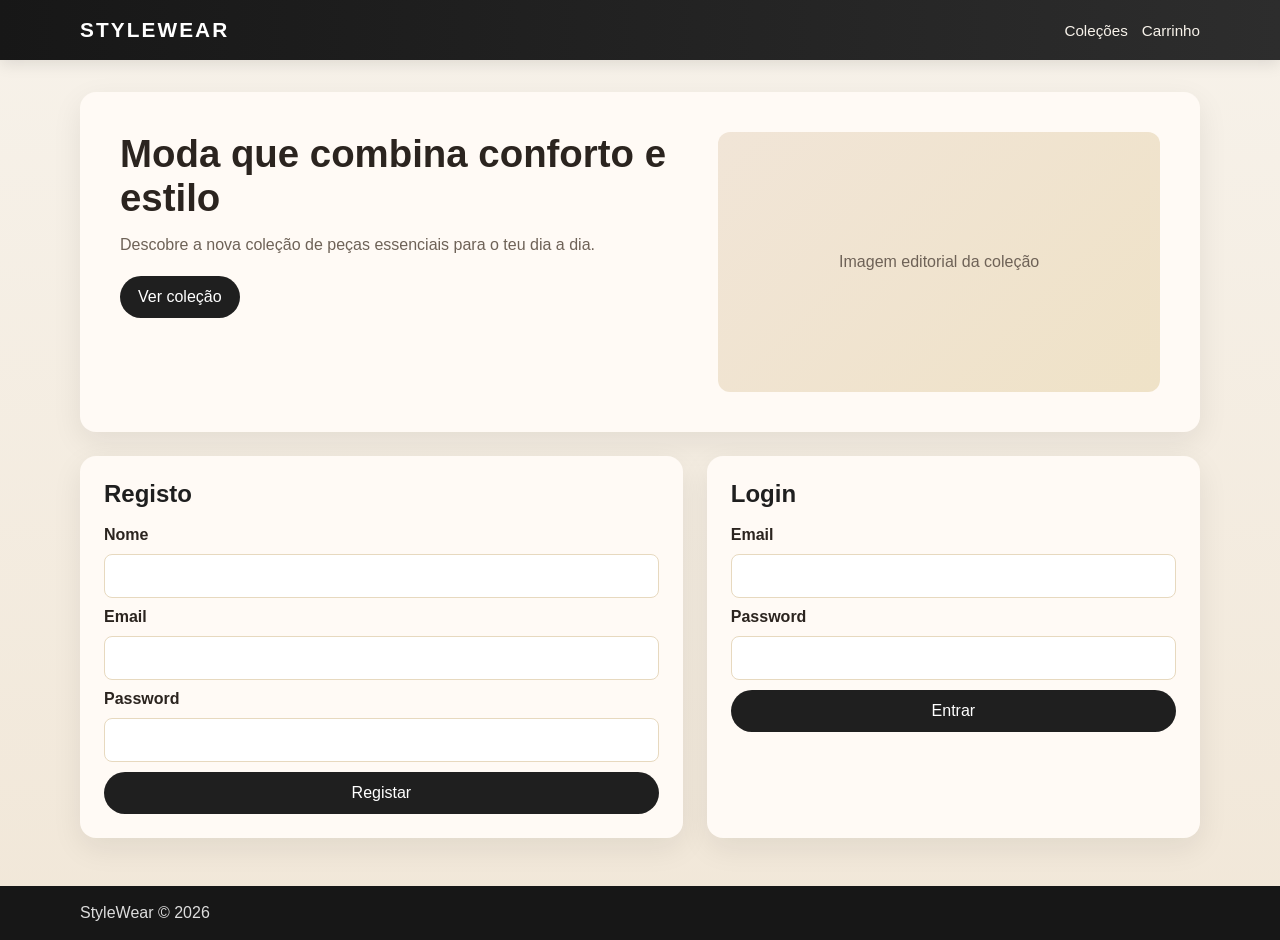
<file: index.html>
<!DOCTYPE html>
<html lang="pt">
<head>
    <meta charset="UTF-8">
    <title>StyleWear | Início</title>
    <link rel="stylesheet" href="styles/style.css">
    <meta name="viewport" content="width=device-width, initial-scale=1.0">
</head>
<body>

<header>
    <div class="header-inner">
        <a class="logo" href="index.html">StyleWear</a>
        <nav>
            <a href="produtos.html">Coleções</a>
            <a href="carrinho.html">Carrinho</a>
        </nav>
    </div>
</header>

<main>
    <div class="main-wrap">
        <section class="hero">
            <div class="hero-text">
                <h1>Moda que combina conforto e estilo</h1>
                <p>Descobre a nova coleção de peças essenciais para o teu dia a dia.</p>
                <a href="produtos.html"><button>Ver coleção</button></a>
            </div>
            <div class="hero-visual">Imagem editorial da coleção</div>
        </section>

        <section class="auth-layout">
            <div class="auth-panel">
                <h2>Registo</h2>
                <form action="scripts/novoregisto.php" method="POST" onsubmit="return validarRegisto();">
                    <label for="nome">Nome</label>
                    <input type="text" id="nome" name="nome" required>

                    <label for="email">Email</label>
                    <input type="email" id="email" name="email" required>

                    <label for="password">Password</label>
                    <input type="password" id="password" name="password" required>

                    <button type="submit">Registar</button>
                </form>
            </div>

            <div class="auth-panel">
                <h2>Login</h2>
                <form action="scripts/login.php" method="POST">
                    <label for="login-email">Email</label>
                    <input type="email" id="login-email" name="email" required>

                    <label for="login-password">Password</label>
                    <input type="password" id="login-password" name="password" required>

                    <button type="submit">Entrar</button>
                </form>
            </div>
        </section>
    </div>
</main>

<footer>
    <div class="footer-wrap">
        <p>StyleWear © 2026</p>
    </div>
</footer>

<script src="scripts/validacao.js"></script>
</body>
</html>
</file>
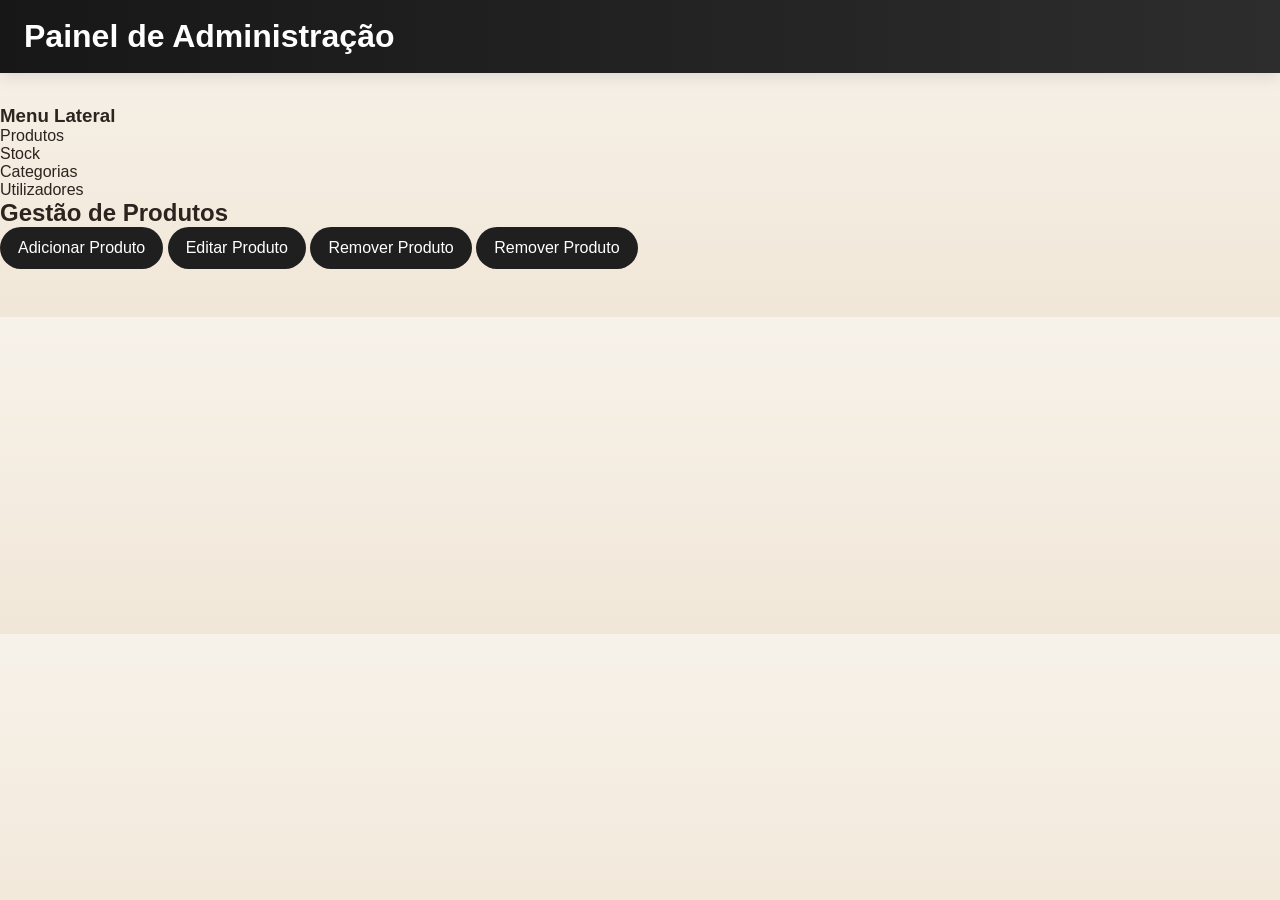
<file: admin.html>
<!DOCTYPE html>
<html lang="pt">
<head>
    <meta charset="UTF-8">
    <title>Administração</title>
    <link rel="stylesheet" href="styles/style.css">
    <meta name="viewport" content="width=device-width, initial-scale=1.0">
</head>
<body>

<header>
    <h1>Painel de Administração</h1>
</header>

<main>

    <aside>

        <h3>Menu Lateral</h3>

        <ul>
            <li>Produtos</li>
            <li>Stock</li>
            <li>Categorias</li>
            <li>Utilizadores</li>
        </ul>

    </aside>

    <section>

        <h2>Gestão de Produtos</h2>

        <button>Adicionar Produto</button>
        <button>Editar Produto</button>
        <button>Remover Produto</button>
        <button onclick="return confirmarRemocao();">
        Remover Produto
        </button>

    </section>

</main>
<script src="scripts/admin.js"></script>
</body>
</html>
</file>
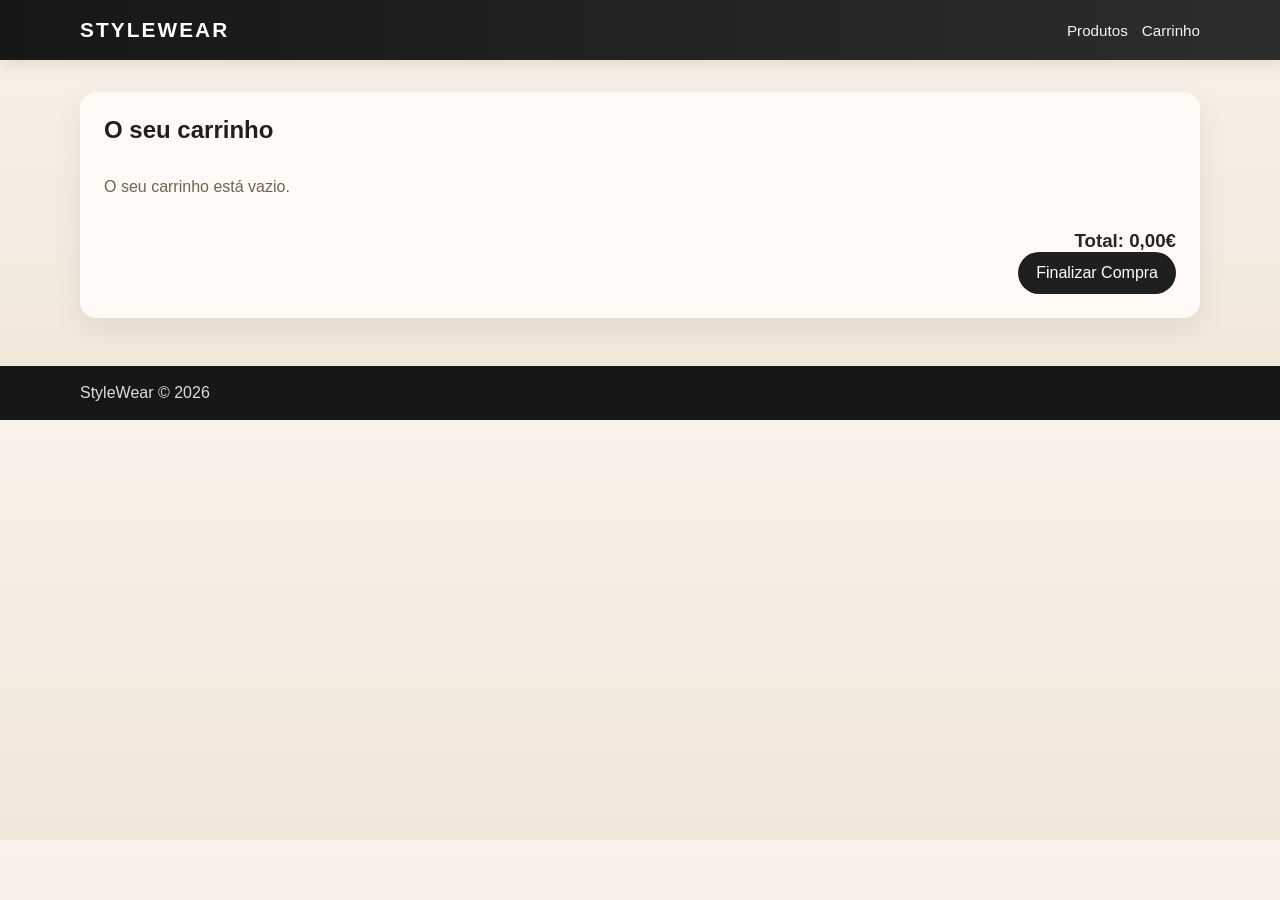
<file: carrinho.html>
<!DOCTYPE html>
<html lang="pt">
<head>
    <meta charset="UTF-8">
    <title>StyleWear | Carrinho</title>
    <link rel="stylesheet" href="styles/style.css">
    <meta name="viewport" content="width=device-width, initial-scale=1.0">
</head>
<body>

<header>
    <div class="header-inner">
        <a class="logo" href="index.html">StyleWear</a>
        <nav>
            <a href="produtos.html">Produtos</a>
            <a href="carrinho.html">Carrinho</a>
        </nav>
    </div>
</header>

<main>
    <div class="main-wrap">
        <section class="cart-panel">
            <h2>O seu carrinho</h2>
            <div id="cartItems" class="cart-list"></div>
            <div class="cart-summary">
                <h3 id="cartTotal">Total: 0,00€</h3>
                <button type="button" onclick="mostrarFormularioPagamento()">Finalizar Compra</button>
            </div>
        </section>

        <!-- Modal de Pagamento -->
        <div id="modalPagamento" class="modal" style="display: none;">
            <div class="modal-content">
                <span class="close" onclick="fecharModalPagamento()">&times;</span>
                <h2>Dados de Pagamento</h2>
                <form id="formPagamento">
                    <div class="form-group">
                        <label for="nomeCliente">Nome Completo:</label>
                        <input type="text" id="nomeCliente" name="nomeCliente" required>
                    </div>
                    <div class="form-group">
                        <label for="emailCliente">Email:</label>
                        <input type="email" id="emailCliente" name="emailCliente" required>
                    </div>
                    <div class="form-group">
                        <label for="telefoneCliente">Telefone:</label>
                        <input type="tel" id="telefoneCliente" name="telefoneCliente" required>
                    </div>
                    <div class="form-group">
                        <label for="morada">Morada:</label>
                        <textarea id="morada" name="morada" required rows="3"></textarea>
                    </div>
                    <div class="form-group">
                        <label for="codigoPostal">Código Postal:</label>
                        <input type="text" id="codigoPostal" name="codigoPostal" required>
                    </div>
                    <div class="form-group">
                        <label for="numeroCartao">Número do Cartão:</label>
                        <input type="text" id="numeroCartao" name="numeroCartao" placeholder="1234 5678 9012 3456" required>
                    </div>
                    <div class="form-row">
                        <div class="form-group">
                            <label for="validade">Validade:</label>
                            <input type="text" id="validade" name="validade" placeholder="MM/AA" required>
                        </div>
                        <div class="form-group">
                            <label for="cvv">CVV:</label>
                            <input type="text" id="cvv" name="cvv" placeholder="123" required>
                        </div>
                    </div>
                    <div class="form-buttons">
                        <button type="button" onclick="fecharModalPagamento()" class="btn-cancelar">Cancelar</button>
                        <button type="submit" class="btn-pagar">Pagar</button>
                    </div>
                </form>
            </div>
        </div>

        <!-- Modal de Sucesso -->
        <div id="modalSucesso" class="modal" style="display: none;">
            <div class="modal-content modal-sucesso">
                <div class="sucesso-icon">✓</div>
                <h2>Compra Bem Sucedida!</h2>
                <p id="mensagemSucesso"></p>
                <button type="button" onclick="voltarAoPrincipio()" class="btn-continuar">Continuar a Comprar</button>
            </div>
        </div>
    </div>
</main>

<footer>
    <div class="footer-wrap">
        <p>StyleWear © 2026</p>
    </div>
</footer>

<script src="scripts/carrinho.js"></script>
</body>
</html>
</file>
<file: styles/style.css>
:root {
    --bg: #f5eee6;
    --surface: #fffaf5;
    --surface-2: #f1e5d7;
    --text: #2b241f;
    --muted: #6e6257;
    --primary: #1f1f1f;
    --primary-hover: #3a3a3a;
    --accent: #c9a46a;
    --border: #e7d9bf;
    --success: #2e7d32;
    --danger: #b42318;
    --shadow: 0 10px 30px rgba(31, 31, 31, 0.08);
}

* {
    margin: 0;
    padding: 0;
    box-sizing: border-box;
}

body {
    font-family: "Segoe UI", Tahoma, Geneva, Verdana, sans-serif;
    background: linear-gradient(to bottom, #f7f2ea 0%, #f1e7d8 100%);
    color: var(--text);
}

img {
    max-width: 100%;
    display: block;
}

a {
    color: inherit;
    text-decoration: none;
}

header {
    background: linear-gradient(90deg, #171717, #2d2d2d);
    color: #fff;
    padding: 18px 24px;
    box-shadow: 0 4px 15px rgba(0, 0, 0, 0.1);
}

.header-inner,
.main-wrap,
.footer-wrap {
    width: min(1120px, 92%);
    margin: 0 auto;
}

.header-inner {
    display: flex;
    align-items: center;
    justify-content: space-between;
    gap: 16px;
}

.logo {
    font-size: 1.3rem;
    font-weight: 700;
    letter-spacing: 0.1em;
    text-transform: uppercase;
}

nav {
    display: flex;
    align-items: center;
    gap: 14px;
}

nav a {
    color: #f7f2ea;
    font-size: 0.95rem;
}

nav a:hover {
    color: var(--accent);
}

main {
    padding: 32px 0 48px;
}

.hero,
.auth-panel,
.product-panel,
.cart-panel,
.detail-panel {
    background: var(--surface);
    border-radius: 16px;
    box-shadow: var(--shadow);
}

.hero {
    display: grid;
    grid-template-columns: 1.3fr 1fr;
    gap: 24px;
    padding: 40px;
    overflow: hidden;
}

.hero-text h1 {
    font-size: clamp(2rem, 3vw, 3rem);
    margin-bottom: 12px;
}

.hero-text p {
    color: var(--muted);
    line-height: 1.6;
    margin-bottom: 18px;
}

.hero-visual {
    background: linear-gradient(135deg, var(--surface-2), #efe2c7);
    min-height: 260px;
    border-radius: 12px;
    display: flex;
    align-items: center;
    justify-content: center;
    font-size: 1rem;
    color: var(--muted);
}

.auth-layout {
    display: grid;
    grid-template-columns: 1.1fr 0.9fr;
    gap: 24px;
    margin-top: 24px;
}

.auth-panel {
    padding: 24px;
}

.auth-panel h2,
.product-panel h2,
.cart-panel h2,
.detail-panel h2 {
    color: var(--primary);
    margin-bottom: 18px;
}

form {
    display: flex;
    flex-direction: column;
    gap: 10px;
}

label {
    font-weight: 600;
}

input,
select,
button {
    font: inherit;
}

input,
select {
    padding: 12px;
    border: 1px solid var(--border);
    border-radius: 8px;
    background: #fff;
}

button {
    background: var(--primary);
    color: #fff;
    border: none;
    border-radius: 999px;
    padding: 12px 18px;
    cursor: pointer;
    transition: background 0.2s ease;
}

button:hover {
    background: var(--primary-hover);
}

button.secondary {
    background: var(--accent);
    color: #1f1f1f;
}

button.secondary:hover {
    background: #d3b07d;
}

button.remove-btn {
    background: #fff;
    color: var(--danger);
    border: 1px solid var(--danger);
    padding: 8px 12px;
    border-radius: 999px;
}

button.remove-btn:hover {
    background: var(--danger);
    color: #fff;
}

.product-grid {
    display: grid;
    grid-template-columns: repeat(3, 1fr);
    gap: 18px;
}

.product-card {
    background: #fff;
    border: 1px solid var(--border);
    border-radius: 12px;
    padding: 18px;
}

.product-card h3 {
    margin: 10px 0;
}

.product-card p {
    color: var(--muted);
    margin-bottom: 12px;
}

.product-actions {
    display: flex;
    gap: 8px;
}

.detail-layout {
    display: grid;
    grid-template-columns: 0.9fr 1.1fr;
    gap: 28px;
}

.detail-image {
    background: #fff;
    border-radius: 12px;
    padding: 18px;
    border: 1px solid var(--border);
}

.detail-info {
    padding: 12px 0;
}

.detail-price {
    font-size: 1.8rem;
    margin: 10px 0;
    font-weight: 700;
}

.cart-panel {
    padding: 24px;
}

.cart-list {
    display: flex;
    flex-direction: column;
    gap: 12px;
}

.cart-item {
    display: flex;
    align-items: center;
    justify-content: space-between;
    gap: 12px;
    background: #fff;
    border: 1px solid var(--border);
    border-radius: 12px;
    padding: 12px;
}

.cart-item-info {
    display: flex;
    align-items: center;
    gap: 12px;
}

.cart-item img {
    width: 64px;
    height: 64px;
    object-fit: cover;
    border-radius: 8px;
}

.cart-summary {
    margin-top: 18px;
    text-align: right;
}

.empty-cart {
    color: var(--muted);
    padding: 16px 0;
}

footer {
    background: #171717;
    color: #ddd;
    padding: 18px 0;
}

@media (max-width: 900px) {
    .hero,
    .auth-layout,
    .detail-layout {
        grid-template-columns: 1fr;
    }

    .product-grid {
        grid-template-columns: repeat(2, 1fr);
    }
}

@media (max-width: 600px) {
    .header-inner {
        flex-direction: column;
    }

    nav {
        flex-wrap: wrap;
        justify-content: center;
    }

    .hero,
    .auth-panel,
    .product-panel,
    .cart-panel,
    .detail-panel {
        padding: 18px;
    }

    .product-grid {
        grid-template-columns: 1fr;
    }

    .cart-item {
        flex-direction: column;
        align-items: flex-start;
    }

    .cart-summary {
        text-align: left;
    }
}

/* Estilos para Modal de Pagamento */
.modal {
    position: fixed;
    z-index: 1000;
    left: 0;
    top: 0;
    width: 100%;
    height: 100%;
    background-color: rgba(0, 0, 0, 0.5);
    display: flex;
    align-items: center;
    justify-content: center;
}

.modal-content {
    background-color: var(--surface);
    padding: 30px;
    border-radius: 16px;
    width: 90%;
    max-width: 600px;
    max-height: 90vh;
    overflow-y: auto;
    box-shadow: 0 15px 50px rgba(0, 0, 0, 0.3);
}

.modal-content h2 {
    color: var(--primary);
    margin-bottom: 20px;
    font-size: 1.5rem;
}

.close {
    color: var(--muted);
    float: right;
    font-size: 28px;
    font-weight: bold;
    cursor: pointer;
    line-height: 20px;
}

.close:hover,
.close:focus {
    color: var(--primary);
}

/* Formulário de Pagamento */
.form-group {
    margin-bottom: 16px;
    display: flex;
    flex-direction: column;
}

.form-group label {
    margin-bottom: 6px;
    font-weight: 600;
    color: var(--primary);
}

.form-group input,
.form-group textarea {
    padding: 12px;
    border: 1px solid var(--border);
    border-radius: 8px;
    font-size: 1rem;
    font-family: inherit;
}

.form-group textarea {
    resize: vertical;
    font-family: inherit;
}

.form-group input:focus,
.form-group textarea:focus {
    outline: none;
    border-color: var(--accent);
    box-shadow: 0 0 0 3px rgba(201, 164, 106, 0.1);
}

.form-row {
    display: grid;
    grid-template-columns: 1fr 1fr;
    gap: 16px;
}

.form-buttons {
    display: flex;
    gap: 12px;
    margin-top: 20px;
    justify-content: flex-end;
}

.btn-cancelar {
    background: var(--border);
    color: var(--primary);
    padding: 12px 24px;
    border: none;
    border-radius: 8px;
    cursor: pointer;
    font-weight: 600;
    transition: background 0.2s ease;
}

.btn-cancelar:hover {
    background: #e0d0bb;
}

.btn-pagar {
    background: var(--success);
    color: #fff;
    padding: 12px 32px;
    border: none;
    border-radius: 8px;
    cursor: pointer;
    font-weight: 600;
    transition: background 0.2s ease;
}

.btn-pagar:hover {
    background: #1b5e20;
}

/* Modal de Sucesso */
.modal-sucesso {
    text-align: center;
}

.sucesso-icon {
    width: 80px;
    height: 80px;
    background: var(--success);
    color: #fff;
    border-radius: 50%;
    display: flex;
    align-items: center;
    justify-content: center;
    font-size: 48px;
    margin: 0 auto 20px;
    animation: scaleIn 0.5s ease;
}

@keyframes scaleIn {
    from {
        transform: scale(0);
    }
    to {
        transform: scale(1);
    }
}

.modal-sucesso h2 {
    color: var(--success);
    margin: 20px 0;
}

.modal-sucesso p {
    color: var(--muted);
    margin-bottom: 24px;
    line-height: 1.6;
}

.btn-continuar {
    background: var(--primary);
    color: #fff;
    padding: 12px 32px;
    border: none;
    border-radius: 8px;
    cursor: pointer;
    font-weight: 600;
    transition: background 0.2s ease;
}

.btn-continuar:hover {
    background: var(--primary-hover);
}

.btn-sobre-nos {
    background: var(--accent);
    color: var(--primary);
    padding: 12px 32px;
    border: none;
    border-radius: 8px;
    cursor: pointer;
    font-weight: 600;
    transition: background 0.2s ease;
}

.btn-sobre-nos:hover {
    background: #d3b07d;
}

@media (max-width: 600px) {
    .modal-content {
        width: 95%;
        padding: 20px;
    }

    .form-row {
        grid-template-columns: 1fr;
    }

    .form-buttons {
        flex-direction: column;
    }

    .btn-cancelar,
    .btn-pagar,
    .btn-continuar {
        width: 100%;
    }
}
</file>
